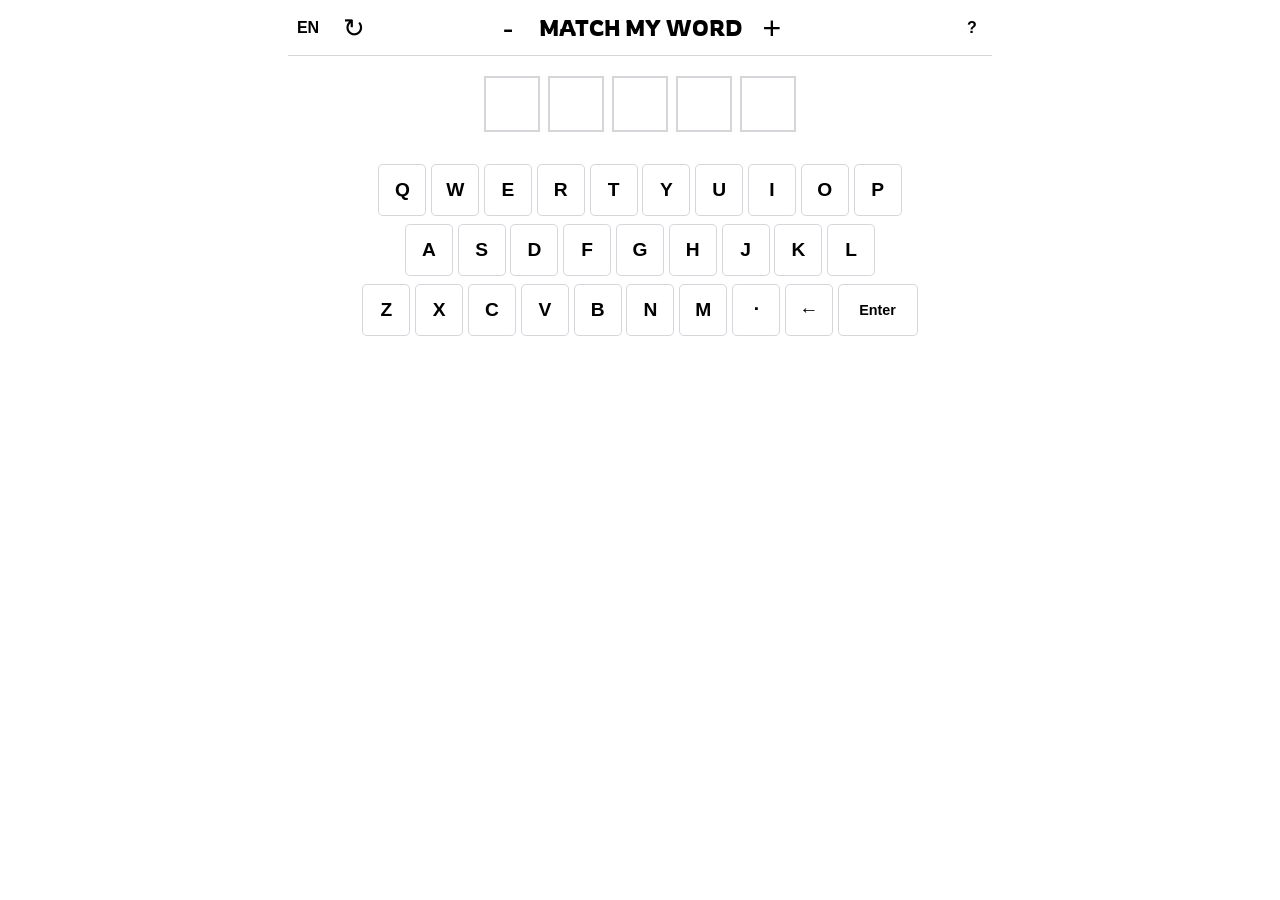
<file: static/index.html>
<!doctype html>
<html lang="en">

<head>
    <meta charset="utf-8">
    <meta name="viewport" content="width=device-width, initial-scale=1" />
    <title>Match My Word</title>
    <link rel="stylesheet" href="/static/styles.css" />
    <link href="https://fonts.googleapis.com/css?family=Rowdies" rel="stylesheet">
        <!-- Global site tag (gtag.js) - Google Analytics -->
    <script async src="https://www.googletagmanager.com/gtag/js?id=G-Z8Z3GEMHV2"></script>
    <script>^
    window.dataLayer = window.dataLayer || [];
    function gtag(){dataLayer.push(arguments);}
        gtag('js', new Date());
        gtag('config', 'G-Z8Z3GEMHV2');
    </script>
    <script src="https://code.jquery.com/jquery-3.6.0.min.js" integrity="sha256-/xUj+3OJU5yExlq6GSYGSHk7tPXikynS7ogEvDej/m4=" crossorigin="anonymous"></script>
    <script src="/static/index.js" type="text/javascript"></script>
</head>

<body>
    <div id="header">
        <div class="header-side header-left">
            <div id="en-ru" class="control">en</div>
            <div id="reset" class="control" role="button" tabindex="0" aria-label="Reset input and keyboard colors" title="Reset input and keyboard colors">&#8635;</div>
        </div>
        <div class="length-controls">
            <div id="less" class="control">-</div>
            <div id="title">MATCH MY WORD</div>
            <div id="more" class="control">+</div>
        </div>
        <div class="header-side header-right">
            <div id="hbtn" class="control">?</div>
        </div>
    </div>
    <div id="help" class="popdown"></div>
    <div id="inputs" class="inputs">
        <div class="letter"></div>
        <div class="letter"></div>
        <div class="letter"></div>
        <div class="letter"></div>
        <div class="letter"></div>
    </div>
    <div id="results"></div>
</body>
<script>
    $("#en-ru").click(toggle_api);
    $("#reset").on("click", reset_game).on("keydown", function(event) {
        if (event.key === "Enter" || event.key === " ") {
            event.preventDefault();
            reset_game();
        }
    });
    $("#hbtn,#help").click(function(){
        $("#help").load("/static/"+$("#en-ru").text()+"_help.html");
        $("#help").toggleClass(["popup","popdown"]);
    });
    $(document).keydown(clear_letter);
    $("body").keypress(text_input);
    $("body").on("redraw", update_results);
    $("#more").click(add_char);
    $("#less").click(rem_char);
    // Load default keyboard
    toggle_api();
</script>

</html>
</file>
<file: static/styles.css>
:root {
  color-scheme: light;
  --tile-bg-color: #fff;
  --tile-text-color: #000;
  --tile-br-color: #d3d6da;
  --control-bg-color: #787c7e;
  --control-text-color: #fff;
  --tile-bg-green: #6aaa64;
  --tile-size: clamp(2rem, 10vw, 3.5rem);
  --result-height: 19rem;
  --page-gutter: clamp(0.5rem, 2vw, 1rem);
}

* {
  box-sizing: border-box;
}

html {
  min-height: 100%;
}

body {
  width: 100%;
  max-width: 48rem;
  min-height: 100vh;
  margin: 0 auto;
  padding: 0 var(--page-gutter);
  background-color: var(--tile-bg-color);
  color: var(--tile-text-color);
  font-family: Arial, sans-serif;
}

#header,
#inputs,
#results,
#keyboard {
  width: min(100%, 44rem);
  margin-right: auto;
  margin-left: auto;
}

#header {
  display: grid;
  grid-template-columns: minmax(0, 1fr) auto minmax(0, 1fr);
  align-items: center;
  gap: clamp(0.25rem, 1vw, 0.75rem);
  min-height: 3.5rem;
  margin-bottom: 1rem;
  padding: 0.4rem 0;
  border-bottom: 1px solid var(--tile-br-color);
}

.header-side {
  display: flex;
  align-items: center;
  gap: clamp(0.1rem, 0.5vw, 0.35rem);
}

.header-left {
  justify-self: start;
}

.header-right {
  justify-self: end;
}

.length-controls {
  display: flex;
  align-items: center;
  justify-content: center;
  gap: clamp(0.25rem, 1vw, 0.75rem);
  min-width: 0;
}

#title {
  overflow: hidden;
  padding: 0 0.4rem;
  font-family: Rowdies, sans-serif;
  font-size: clamp(0.9rem, 3.5vw, 1.35rem);
  text-align: center;
  text-overflow: ellipsis;
  white-space: nowrap;
}

.control {
  display: inline-flex;
  width: 2.5rem;
  height: 2.5rem;
  align-items: center;
  justify-content: center;
  color: var(--tile-text-color);
  background-color: var(--tile-bg-color);
  font-size: 1rem;
  font-weight: 700;
  text-align: center;
  text-transform: uppercase;
  user-select: none;
  cursor: pointer;
}

#less,
#more {
  width: auto;
  min-width: 1.5rem;
  height: auto;
  background: transparent;
  font-size: 2rem;
  font-weight: 400;
  line-height: 1;
}

#reset {
  font-size: 1.6rem;
  font-weight: 400;
}

#reset:focus-visible,
.control:focus-visible {
  outline: 2px solid var(--tile-bg-green);
  outline-offset: 2px;
}

.inputs,
.results {
  display: flex;
  justify-content: center;
  gap: clamp(0.2rem, 1vw, 0.5rem);
  padding: 0.25rem;
}

.inputs {
  margin-bottom: 0.75rem;
}

.letter {
  display: inline-flex;
  flex: 0 1 var(--tile-size);
  aspect-ratio: 1;
  min-width: 0;
  max-width: var(--tile-size);
  align-items: center;
  justify-content: center;
  border: 2px solid var(--tile-br-color);
  color: var(--tile-text-color);
  background-color: var(--tile-bg-color);
  font-size: clamp(0.8rem, 4vw, 1.5rem);
  font-weight: 700;
  line-height: 1;
  text-transform: uppercase;
  user-select: none;
}

.none {
  background-color: var(--control-bg-color);
}

.green {
  color: var(--control-text-color);
  background-color: var(--tile-bg-green);
}

#results {
  max-height: var(--result-height);
  overflow-y: auto;
  scrollbar-width: none;
}

#results::-webkit-scrollbar {
  display: none;
}

.results {
  min-height: var(--tile-size);
}

#keyboard {
  margin-top: 1rem;
  margin-bottom: 1rem;
  padding-bottom: env(safe-area-inset-bottom);
}

.buttons {
  display: flex;
  flex-direction: column;
  gap: clamp(0.25rem, 1vw, 0.5rem);
  width: 100%;
}

.row {
  display: flex;
  justify-content: center;
  gap: clamp(0.1rem, 0.7vw, 0.3rem);
  width: 100%;
}

.row button {
  flex: 1 1 1.25rem;
  min-width: 0;
  max-width: 3rem;
  height: clamp(2.75rem, 7vw, 3.25rem);
  margin: 0;
  padding: 0;
  border: 1px solid var(--tile-br-color);
  border-radius: 0.3rem;
  color: var(--tile-text-color);
  background-color: var(--tile-bg-color);
  font: 600 clamp(0.9rem, 3.5vw, 1.2rem)/1 Arial, sans-serif;
  text-transform: uppercase;
  touch-action: manipulation;
}

.row button:active {
  background-color: #e8e8e8;
}

.row button.excluded {
  border-color: var(--control-bg-color);
  color: var(--control-text-color);
  background-color: var(--control-bg-color);
}

.row button.enter-key {
  flex: 2 1 2.5rem;
  max-width: 5rem;
  font-size: clamp(0.65rem, 2.8vw, 0.9rem);
  text-transform: none;
}

.popup {
  position: sticky;
  z-index: 41;
  top: 0.5rem;
  width: min(100%, 38rem);
  margin: 0 auto;
  padding: clamp(1rem, 4vw, 2rem);
  background: var(--tile-bg-color);
  box-shadow: 0 0 0.5rem rgb(0 0 0 / 40%);
}

.popdown {
  display: none;
  visibility: hidden;
}

@media (max-width: 480px) {
  :root {
    --tile-size: clamp(1.75rem, 10vw, 2.75rem);
    --result-height: 12rem;
  }

  #header {
    gap: 0.2rem;
    min-height: 3.25rem;
  }

  .control {
    width: 2rem;
    height: 2rem;
  }

  #title {
    padding: 0;
    font-size: clamp(0.65rem, 3.4vw, 1rem);
  }

  #less,
  #more {
    min-width: 1.25rem;
    font-size: 1.7rem;
  }

  .row {
    gap: 2px;
  }
}

@media (min-width: 768px) {
  :root {
    --result-height: 24rem;
  }
}

@media (max-height: 480px) and (orientation: landscape) {
  :root {
    --result-height: 8rem;
  }

  #header {
    min-height: 2.75rem;
    margin-bottom: 0.5rem;
  }
}
</file>
